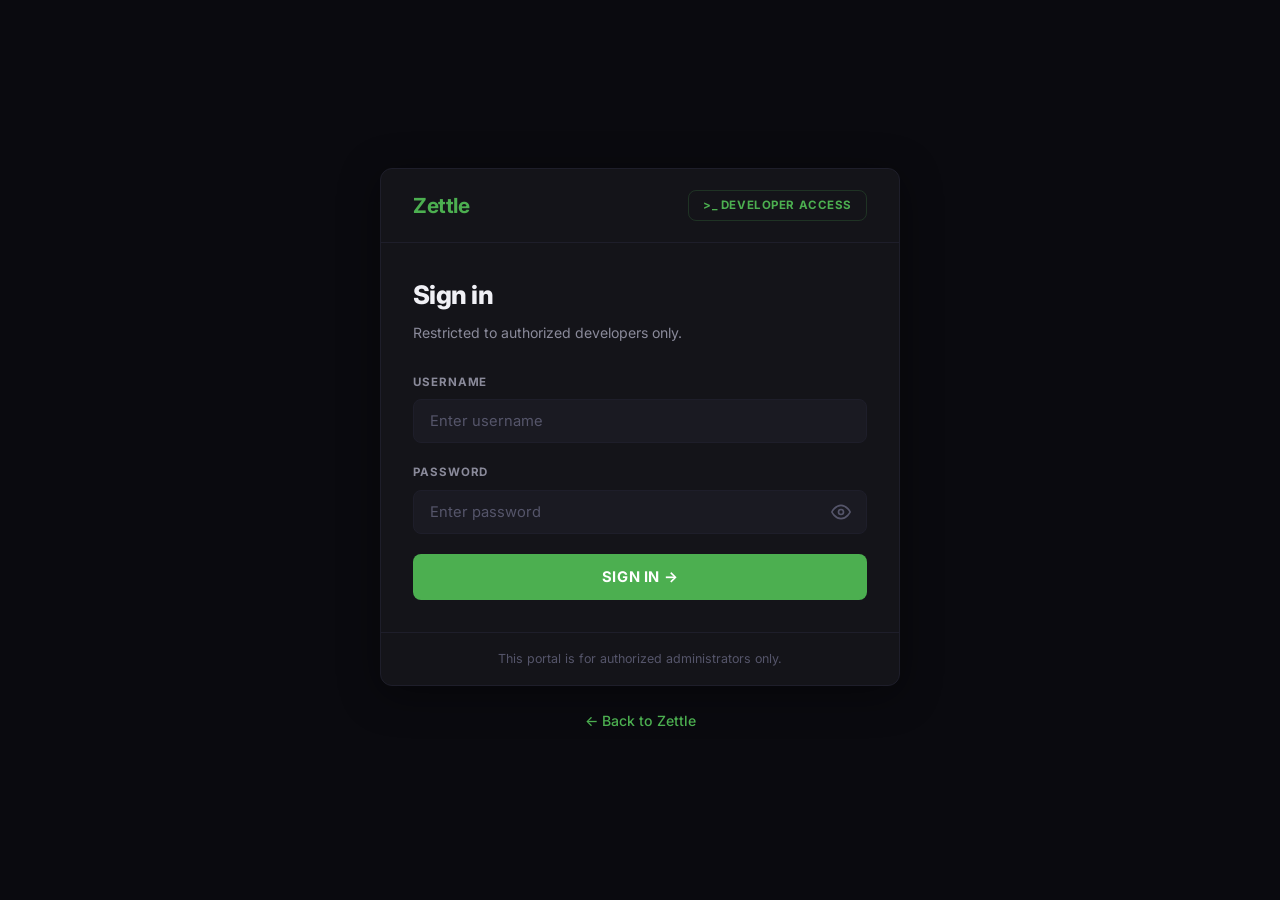
<file: login.html>
<!DOCTYPE html>
<html lang="en">
<head>
    <meta charset="UTF-8">
    <meta name="viewport" content="width=device-width, initial-scale=1.0">
    <title>Developer Access — Zettle</title>
    <meta name="description" content="Developer login portal for Zettle study hub.">
    <link rel="manifest" href="manifest.json">
    <meta name="theme-color" content="#4caf50">
    <link rel="apple-touch-icon" href="icon.png">
    <link rel="preconnect" href="https://fonts.googleapis.com">
    <link rel="preconnect" href="https://fonts.gstatic.com" crossorigin>
    <link href="https://fonts.googleapis.com/css2?family=Inter:wght@400;500;600;700;800&display=swap" rel="stylesheet">
    <link rel="stylesheet" href="styles.css">
</head>
<body>
    <div class="login-page" id="login-page">
        <div class="login-card">
            <!-- Card Header -->
            <div class="login-card-header">
                <span class="login-logo">Zettle</span>
                <span class="login-dev-badge">&gt;_ DEVELOPER ACCESS</span>
            </div>

            <!-- Card Body -->
            <div class="login-card-body">
                <h1 class="login-title">Sign in</h1>
                <p class="login-subtitle">Restricted to authorized developers only.</p>

                <form id="login-form" onsubmit="return false;">
                    <div class="login-field">
                        <label class="login-label" for="login-username">USERNAME</label>
                        <input type="text" class="login-input" id="login-username" placeholder="Enter username" autocomplete="off" spellcheck="false">
                    </div>

                    <div class="login-field">
                        <label class="login-label" for="login-password">PASSWORD</label>
                        <div class="login-input-wrap">
                            <input type="password" class="login-input" id="login-password" placeholder="Enter password" autocomplete="off">
                            <button class="login-eye-btn" id="toggle-pwd" type="button" aria-label="Toggle password visibility">
                                <svg width="20" height="20" viewBox="0 0 24 24" fill="none" stroke="currentColor" stroke-width="2" stroke-linecap="round" stroke-linejoin="round">
                                    <path d="M1 12s4-8 11-8 11 8 11 8-4 8-11 8-11-8-11-8z"/>
                                    <circle cx="12" cy="12" r="3"/>
                                </svg>
                            </button>
                        </div>
                    </div>

                    <div class="login-error" id="login-error"></div>

                    <button class="login-submit-btn" id="login-btn" type="submit">SIGN IN →</button>
                </form>
            </div>

            <!-- Card Footer -->
            <div class="login-card-footer">
                <p>This portal is for authorized administrators only.</p>
            </div>
        </div>

        <a href="index.html" class="login-back-link">← Back to Zettle</a>
    </div>

    <script>
        // Already authenticated? Go to dashboard
        if (sessionStorage.getItem('zettle_auth') === 'true') {
            window.location.href = 'dashboard.html';
        }

        // Toggle password visibility
        const toggleBtn = document.getElementById('toggle-pwd');
        const pwdInput = document.getElementById('login-password');
        toggleBtn.addEventListener('click', () => {
            const isHidden = pwdInput.type === 'password';
            pwdInput.type = isHidden ? 'text' : 'password';
            toggleBtn.innerHTML = isHidden
                ? '<svg width="20" height="20" viewBox="0 0 24 24" fill="none" stroke="currentColor" stroke-width="2" stroke-linecap="round" stroke-linejoin="round"><path d="M17.94 17.94A10.07 10.07 0 0 1 12 20c-7 0-11-8-11-8a18.45 18.45 0 0 1 5.06-5.94M9.9 4.24A9.12 9.12 0 0 1 12 4c7 0 11 8 11 8a18.5 18.5 0 0 1-2.16 3.19m-6.72-1.07a3 3 0 1 1-4.24-4.24"/><line x1="1" y1="1" x2="23" y2="23"/></svg>'
                : '<svg width="20" height="20" viewBox="0 0 24 24" fill="none" stroke="currentColor" stroke-width="2" stroke-linecap="round" stroke-linejoin="round"><path d="M1 12s4-8 11-8 11 8 11 8-4 8-11 8-11-8-11-8z"/><circle cx="12" cy="12" r="3"/></svg>';
        });

        // Login handler
        document.getElementById('login-form').addEventListener('submit', handleLogin);
        function handleLogin() {
            const username = document.getElementById('login-username').value.trim();
            const password = document.getElementById('login-password').value.trim();
            const errorEl = document.getElementById('login-error');

            if (!username || !password) {
                errorEl.textContent = 'Please fill in all fields.';
                errorEl.classList.add('visible');
                return;
            }

            if (username === 'admin' && password === 'admin') {
                sessionStorage.setItem('zettle_auth', 'true');
                // Quick success animation
                const card = document.querySelector('.login-card');
                card.style.borderColor = 'var(--accent)';
                card.style.boxShadow = '0 0 40px rgba(76,175,80,0.2)';
                setTimeout(() => { window.location.href = 'dashboard.html'; }, 300);
            } else {
                errorEl.textContent = 'Invalid credentials. Try again.';
                errorEl.classList.add('visible');
                // Shake animation
                const card = document.querySelector('.login-card');
                card.classList.add('shake');
                setTimeout(() => card.classList.remove('shake'), 500);
            }
        }
    </script>
    <script>
        if ('serviceWorker' in navigator) {
            window.addEventListener('load', () => {
                navigator.serviceWorker.register('sw.js').then(registration => {
                    console.log('ServiceWorker registration successful');
                }, err => {
                    console.log('ServiceWorker registration failed: ', err);
                });
            });
        }
    </script>
</body>
</html>
</file>
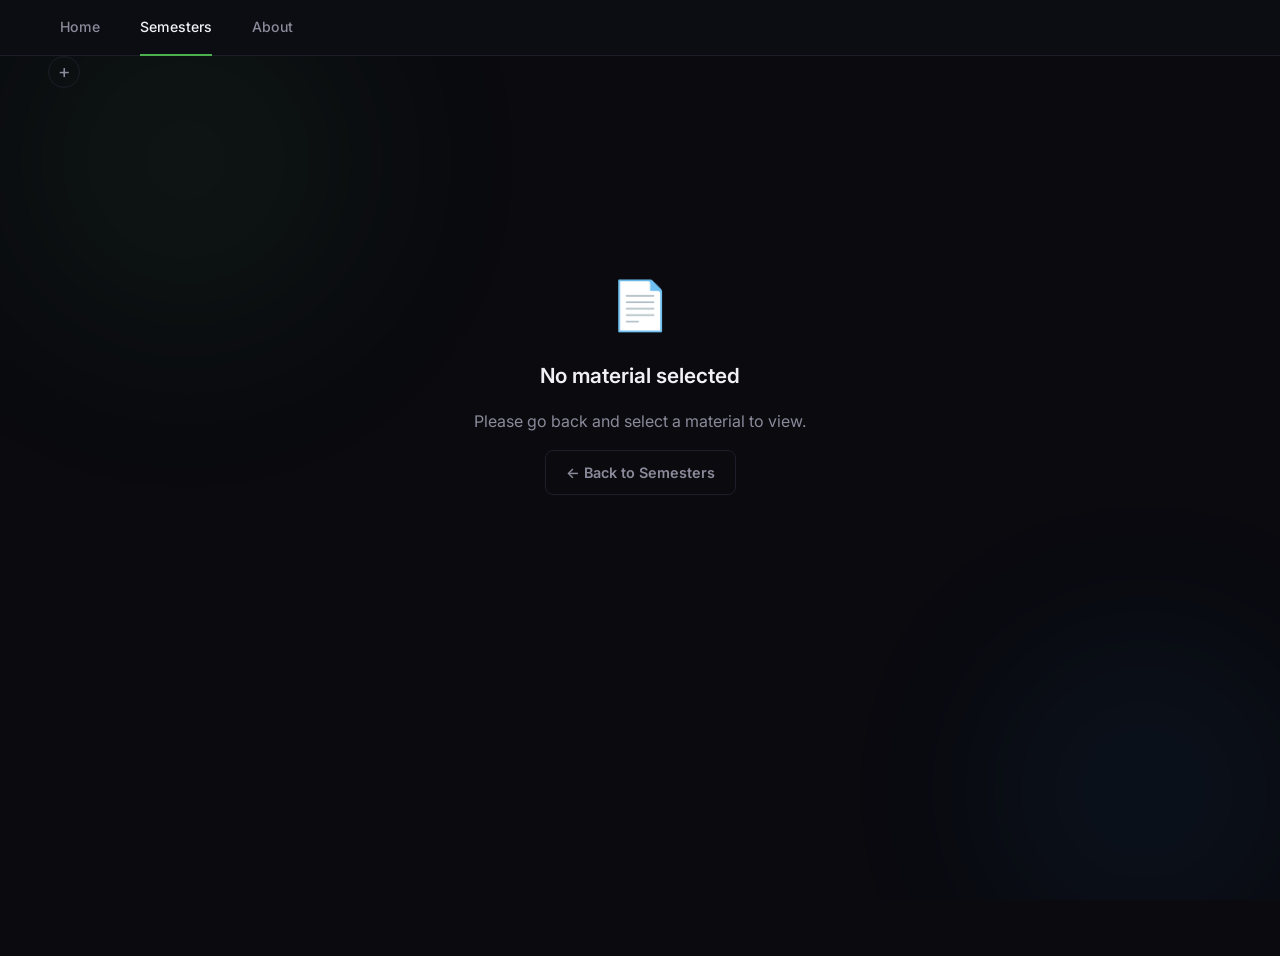
<file: viewer.html>
<!DOCTYPE html>
<html lang="en">
<head>
    <meta charset="UTF-8">
    <meta name="viewport" content="width=device-width, initial-scale=1.0">
    <title>View Material — Zettle</title>
    <link rel="manifest" href="manifest.json">
    <meta name="theme-color" content="#4caf50">
    <link rel="apple-touch-icon" href="icon.png">
    <link rel="preconnect" href="https://fonts.googleapis.com">
    <link rel="preconnect" href="https://fonts.gstatic.com" crossorigin>
    <link href="https://fonts.googleapis.com/css2?family=Inter:wght@300;400;500;600;700;800&family=JetBrains+Mono:wght@400;500&display=swap" rel="stylesheet">
    <link rel="stylesheet" href="styles.css">
    <style>
        .viewer-page { position: relative; z-index: 1; min-height: 100vh; padding: 100px 24px 48px; }
        .viewer-container { max-width: 1000px; margin: 0 auto; }
        .viewer-breadcrumb {
            display: flex; align-items: center; gap: 8px; flex-wrap: wrap;
            margin-bottom: 24px; font-size: 0.85rem; color: var(--text-muted);
        }
        .viewer-breadcrumb a { color: var(--accent); transition: var(--transition); }
        .viewer-breadcrumb a:hover { color: var(--accent-hover); }
        .breadcrumb-sep { opacity: 0.4; }

        .viewer-header {
            display: flex; align-items: center; justify-content: space-between; flex-wrap: wrap;
            gap: 16px; margin-bottom: 24px;
        }
        .viewer-title { font-size: 1.5rem; font-weight: 700; }
        .viewer-meta { font-size: 0.85rem; color: var(--text-muted); margin-top: 4px; }

        .viewer-actions { display: flex; gap: 10px; }
        .btn-download {
            display: inline-flex; align-items: center; gap: 8px;
            padding: 10px 20px; border-radius: var(--radius-sm);
            background: var(--accent); color: #fff; font-weight: 600; font-size: 0.9rem;
            transition: var(--transition); box-shadow: 0 4px 20px var(--accent-glow);
        }
        .btn-download:hover { background: var(--accent-hover); transform: translateY(-2px); }
        .btn-back {
            display: inline-flex; align-items: center; gap: 8px;
            padding: 10px 20px; border-radius: var(--radius-sm);
            border: 1px solid var(--border); color: var(--text-secondary); font-weight: 600; font-size: 0.9rem;
            transition: var(--transition);
        }
        .btn-back:hover { border-color: var(--border-hover); color: var(--text-primary); }

        .viewer-frame {
            background: var(--bg-card); border: 1px solid var(--border); border-radius: var(--radius-lg);
            overflow: hidden; min-height: 70vh; position: relative;
        }
        .viewer-frame iframe {
            width: 100%; height: 80vh; border: none; display: block;
        }
        .viewer-frame img {
            width: 100%; height: auto; display: block; object-fit: contain;
            max-height: 80vh; padding: 24px; background: var(--bg-secondary);
        }

        .viewer-error {
            display: flex; flex-direction: column; align-items: center; justify-content: center;
            min-height: 50vh; gap: 16px; text-align: center; padding: 48px;
        }
        .viewer-error-icon { font-size: 3rem; }
        .viewer-error h2 { font-size: 1.3rem; font-weight: 600; }
        .viewer-error p { color: var(--text-secondary); max-width: 400px; }
    </style>
</head>
<body>
    <div class="ambient-bg">
        <div class="orb orb-1"></div>
        <div class="orb orb-2"></div>
    </div>

    <nav class="navbar scrolled">
        <div class="nav-container">
            <a href="index.html" class="nav-logo">
                <span class="logo-icon">📓</span>
                <span class="logo-text">Zettle</span>
            </a>
            <div class="nav-links">
                <a href="index.html#home" class="nav-link">Home</a>
                <a href="index.html#semesters" class="nav-link active">Semesters</a>
                <a href="index.html#about" class="nav-link">About</a>
            </div>
            <a href="login.html" class="nav-plus-btn" title="Developer Access">+</a>
        </div>
    </nav>

    <div class="viewer-page">
        <div class="viewer-container" id="viewer-container">
            <!-- Populated by JS -->
        </div>
    </div>

    <script>
        const params = new URLSearchParams(window.location.search);
        const filePath = params.get('file');
        const materialName = params.get('name') || 'Material';
        const courseName = params.get('course') || 'Course';
        const container = document.getElementById('viewer-container');

        if (!filePath) {
            container.innerHTML = `
                <div class="viewer-error">
                    <div class="viewer-error-icon">📄</div>
                    <h2>No material selected</h2>
                    <p>Please go back and select a material to view.</p>
                    <a href="index.html#semesters" class="btn-back">← Back to Semesters</a>
                </div>`;
        } else {
            const ext = filePath.split('.').pop().toLowerCase();
            const isPDF = ext === 'pdf';
            const isImage = ['png','jpg','jpeg','gif','webp','svg'].includes(ext);

            document.title = `${materialName} — Zettle`;

            let viewerContent = '';
            if (isPDF) {
                viewerContent = `<iframe src="${filePath}" title="${materialName}"></iframe>`;
            } else if (isImage) {
                viewerContent = `<img src="${filePath}" alt="${materialName}">`;
            } else {
                viewerContent = `
                    <div class="viewer-error">
                        <div class="viewer-error-icon">📎</div>
                        <h2>Preview not available</h2>
                        <p>This file type can't be previewed. Click download to get the file.</p>
                    </div>`;
            }

            container.innerHTML = `
                <div class="viewer-breadcrumb">
                    <a href="index.html">Home</a>
                    <span class="breadcrumb-sep">›</span>
                    <a href="index.html#semesters">Semesters</a>
                    <span class="breadcrumb-sep">›</span>
                    <span>${courseName}</span>
                    <span class="breadcrumb-sep">›</span>
                    <span style="color:var(--text-primary)">${materialName}</span>
                </div>
                <div class="viewer-header">
                    <div>
                        <h1 class="viewer-title">${materialName}</h1>
                        <p class="viewer-meta">${courseName} · ${ext.toUpperCase()} file</p>
                    </div>
                    <div class="viewer-actions">
                        <a href="index.html#semesters" class="btn-back">
                            <svg width="16" height="16" viewBox="0 0 24 24" fill="none" stroke="currentColor" stroke-width="2"><polyline points="15 18 9 12 15 6"/></svg>
                            Back
                        </a>
                        <a href="${filePath}" download class="btn-download">
                            <svg width="16" height="16" viewBox="0 0 24 24" fill="none" stroke="currentColor" stroke-width="2"><path d="M21 15v4a2 2 0 0 1-2 2H5a2 2 0 0 1-2-2v-4"/><polyline points="7 10 12 15 17 10"/><line x1="12" y1="15" x2="12" y2="3"/></svg>
                            Download
                        </a>
                    </div>
                </div>
                <div class="viewer-frame">${viewerContent}</div>`;
        }
    </script>
    <script>
        if ('serviceWorker' in navigator) {
            window.addEventListener('load', () => {
                navigator.serviceWorker.register('sw.js').then(registration => {
                    console.log('ServiceWorker registration successful');
                }, err => {
                    console.log('ServiceWorker registration failed: ', err);
                });
            });
        }
    </script>
</body>
</html>
</file>
<file: styles.css>
/* ===== DESIGN TOKENS ===== */
:root {
    --bg-body: #0a0a0f;
    --bg-nav: rgba(14, 14, 20, 0.85);
    --bg-card: #141419;
    --bg-card-hover: #1c1c24;
    --bg-input: #1a1a22;
    --bg-secondary: #111118;
    --border: #1e1e2a;
    --border-hover: #3a3a4a;
    --text-primary: #f0f0f5;
    --text-secondary: #8a8a9a;
    --text-muted: #55556a;
    --accent: #4caf50;
    --accent-hover: #66cc6a;
    --accent-dim: rgba(76, 175, 80, 0.08);
    --accent-border: rgba(76, 175, 80, 0.2);
    --accent-glow: rgba(76, 175, 80, 0.15);
    --error: #f44336;
    --radius: 12px;
    --radius-sm: 8px;
    --radius-lg: 16px;
    --font: 'Inter', -apple-system, BlinkMacSystemFont, 'Segoe UI', sans-serif;
    --font-mono: 'JetBrains Mono', 'Fira Code', monospace;
    --transition: 0.25s cubic-bezier(0.4, 0, 0.2, 1);
    --max-width: 1100px;
}

/* ===== RESET ===== */
*, *::before, *::after { margin: 0; padding: 0; box-sizing: border-box; }
html { scroll-behavior: smooth; }
body {
    font-family: var(--font);
    background: var(--bg-body);
    color: var(--text-primary);
    line-height: 1.6;
    -webkit-font-smoothing: antialiased;
    -moz-osx-font-smoothing: grayscale;
}
a { text-decoration: none; color: inherit; }
button { border: none; background: none; cursor: pointer; font-family: var(--font); color: var(--text-primary); }

/* ===== NAVBAR ===== */
.navbar {
    position: sticky; top: 0; z-index: 100;
    background: var(--bg-nav);
    backdrop-filter: blur(20px); -webkit-backdrop-filter: blur(20px);
    border-bottom: 1px solid var(--border);
    padding: 0 40px;
    height: 56px;
    display: flex; align-items: center; justify-content: space-between;
}
.nav-logo {
    font-size: 1.25rem; font-weight: 700;
    color: var(--accent); letter-spacing: -0.02em;
}
.nav-links { display: flex; gap: 0; }
.nav-link {
    padding: 16px 20px; font-size: 0.88rem; font-weight: 500;
    color: var(--text-secondary); transition: color var(--transition);
    height: 56px; display: flex; align-items: center;
    position: relative;
}
.nav-link:hover { color: var(--text-primary); }
.nav-link.active { color: var(--text-primary); }
.nav-link.active::after {
    content: ''; position: absolute; bottom: 0; left: 20px; right: 20px;
    height: 2px; background: var(--accent);
}
.nav-hamburger {
    display: none; flex-direction: column; gap: 5px; padding: 8px;
    cursor: pointer;
}
.nav-hamburger span {
    display: block; width: 20px; height: 2px;
    background: var(--text-primary); border-radius: 1px; transition: var(--transition);
}
.mobile-nav {
    display: none; position: fixed; top: 56px; left: 0; right: 0; bottom: 0;
    background: var(--bg-nav); z-index: 99; flex-direction: column;
    padding: 20px 40px;
}
.mobile-nav.active { display: flex; }
.mobile-nav a {
    padding: 16px 0; font-size: 1rem; color: var(--text-secondary);
    border-bottom: 1px solid var(--border); transition: color var(--transition);
}
.mobile-nav a:hover { color: var(--text-primary); }

/* ===== PAGE CONTAINER ===== */
.page { max-width: var(--max-width); margin: 0 auto; padding: 0 40px; }

/* ===== HERO (HOME) ===== */
.hero-section { padding: 60px 0 40px; }
.hero-badge {
    display: inline-block; padding: 6px 16px; border-radius: 4px;
    background: var(--accent); color: #fff; font-size: 0.72rem;
    font-weight: 700; letter-spacing: 0.04em; text-transform: uppercase;
    margin-bottom: 28px;
}
.hero-title {
    font-size: clamp(2.2rem, 5vw, 3.2rem); font-weight: 800;
    line-height: 1.15; letter-spacing: -0.03em; margin-bottom: 16px;
}
.hero-subtitle {
    font-size: 1rem; color: var(--text-secondary); max-width: 480px;
    line-height: 1.6;
}

/* ===== SEMESTER GRID (HOME) ===== */
.semester-section { padding: 48px 0; }
.section-label {
    font-size: 0.78rem; font-weight: 600; color: var(--text-secondary);
    text-transform: uppercase; letter-spacing: 0.08em;
    margin-bottom: 24px; display: flex; align-items: center; gap: 8px;
}
.section-label .arrow { color: var(--text-muted); }

.semester-grid {
    display: grid; grid-template-columns: repeat(4, 1fr); gap: 2px;
    background: var(--border); border: 1px solid var(--border); border-radius: var(--radius);
    overflow: hidden;
}
.semester-card {
    background: var(--bg-card); padding: 36px 24px;
    display: flex; flex-direction: column; align-items: center; justify-content: center;
    gap: 6px; transition: background var(--transition); cursor: pointer;
    text-decoration: none;
}
.semester-card:hover {
    background: var(--bg-card-hover);
    box-shadow: inset 0 0 30px var(--accent-dim);
}
.semester-card:hover .semester-num { color: var(--accent); }
.semester-num {
    font-size: 2.2rem; font-weight: 800; letter-spacing: -0.02em;
    color: var(--text-primary); transition: color var(--transition);
}
.semester-label {
    font-size: 0.82rem; color: var(--text-secondary); font-weight: 500;
}

/* ===== STATS BAR ===== */
.stats-bar {
    display: grid; grid-template-columns: repeat(4, 1fr); gap: 2px;
    background: var(--border); border: 1px solid var(--border); border-radius: var(--radius);
    overflow: hidden; margin-top: 48px;
}
.stat-item {
    background: var(--bg-card); padding: 28px 24px;
    display: flex; flex-direction: column; align-items: center; gap: 4px;
}
.stat-number { font-size: 1.8rem; font-weight: 800; }
.stat-label { font-size: 0.8rem; color: var(--text-secondary); font-weight: 500; }

/* ===== BREADCRUMB ===== */
.breadcrumb-bar {
    padding: 16px 40px;
    background: var(--bg-nav);
    border-bottom: 1px solid var(--border);
    display: flex; align-items: center; justify-content: space-between;
}
.breadcrumb {
    display: flex; align-items: center; gap: 8px;
    font-size: 0.88rem;
}
.breadcrumb a { color: var(--text-secondary); transition: color var(--transition); }
.breadcrumb a:hover { color: var(--text-primary); }
.breadcrumb .sep { color: var(--text-muted); font-size: 0.8rem; }
.breadcrumb .current { font-weight: 600; color: var(--text-primary); }
.breadcrumb .sem-badge {
    display: inline-block; padding: 3px 10px; border-radius: 4px;
    background: var(--accent); color: #fff; font-size: 0.72rem;
    font-weight: 700; letter-spacing: 0.03em; margin-left: 4px;
}
.breadcrumb-hint { font-size: 0.85rem; color: var(--text-secondary); display: flex; align-items: center; gap: 6px; }

/* ===== SUBJECTS GRID ===== */
.subjects-section { padding: 40px 0 60px; }
.subjects-grid {
    display: grid; grid-template-columns: repeat(2, 1fr); gap: 2px;
    background: var(--border); border: 1px solid var(--border); border-radius: var(--radius);
    overflow: hidden;
}
.subject-card {
    background: var(--bg-card); padding: 24px 28px;
    display: flex; align-items: center; justify-content: space-between;
    transition: background var(--transition); cursor: pointer;
    text-decoration: none; gap: 16px;
}
.subject-card:hover {
    background: var(--bg-card-hover);
    box-shadow: inset 0 0 30px var(--accent-dim);
}
.subject-card:hover .subject-tag { color: var(--accent-hover); }
.subject-card:hover .subject-arrow { color: var(--accent); }
.subject-info { flex: 1; }
.subject-tag {
    font-size: 0.72rem; font-weight: 700; color: var(--accent);
    text-transform: uppercase; letter-spacing: 0.04em; margin-bottom: 8px;
}
.subject-title { font-size: 1.05rem; font-weight: 700; margin-bottom: 6px; line-height: 1.3; }
.subject-meta { font-size: 0.8rem; color: var(--text-muted); }
.subject-arrow { color: var(--text-muted); font-size: 1.1rem; flex-shrink: 0; }
.subjects-placeholder {
    grid-column: 1 / -1; background: var(--bg-card);
    padding: 24px; text-align: center; color: var(--text-muted);
    font-size: 0.88rem; font-style: italic;
}

/* ===== MATERIAL PAGE ===== */
.material-tabs {
    display: flex; gap: 0;
    border-bottom: 1px solid var(--border);
    padding: 0 40px;
    background: var(--bg-nav);
}
.material-tab {
    padding: 14px 20px; font-size: 0.88rem; font-weight: 500;
    color: var(--text-secondary); transition: color var(--transition);
    position: relative; cursor: pointer;
}
.material-tab:hover { color: var(--text-primary); }
.material-tab.active { color: var(--text-primary); }
.material-tab.active::after {
    content: ''; position: absolute; bottom: 0; left: 0; right: 0;
    height: 2px; background: var(--text-primary);
}

.materials-section { padding: 36px 0; }
.materials-group { margin-bottom: 40px; }
.materials-group-label {
    font-size: 0.72rem; font-weight: 700; color: var(--text-muted);
    text-transform: uppercase; letter-spacing: 0.1em; margin-bottom: 16px;
}

.material-list {
    display: flex; flex-direction: column;
    border: 1px solid var(--border); border-radius: var(--radius);
    overflow: hidden;
}
.material-item {
    display: flex; align-items: center; gap: 16px;
    padding: 18px 24px;
    background: var(--bg-card);
    border-bottom: 1px solid var(--border);
    transition: background var(--transition);
}
.material-item:last-child { border-bottom: none; }
.material-item:hover { background: var(--bg-card-hover); }

.material-icon {
    width: 36px; height: 36px; border-radius: var(--radius-sm);
    background: var(--accent-dim); border: 1px solid var(--accent-border);
    display: flex; align-items: center; justify-content: center;
    color: var(--accent); flex-shrink: 0;
}
.material-icon svg { width: 18px; height: 18px; }
.material-info { flex: 1; }
.material-title { font-size: 0.95rem; font-weight: 600; margin-bottom: 2px; }
.material-desc { font-size: 0.78rem; color: var(--text-muted); }

.material-actions { display: flex; align-items: center; gap: 8px; flex-shrink: 0; }
.material-badge {
    padding: 5px 12px; border-radius: var(--radius-sm); font-size: 0.72rem;
    font-weight: 600; background: var(--bg-input); border: 1px solid var(--border);
    color: var(--text-secondary); letter-spacing: 0.03em;
}
.material-download {
    width: 36px; height: 36px; border-radius: var(--radius-sm);
    background: var(--bg-input); border: 1px solid var(--border);
    display: flex; align-items: center; justify-content: center;
    color: var(--text-secondary); transition: all var(--transition);
    cursor: pointer;
}
.material-download:hover { border-color: var(--accent); color: var(--accent); }
.material-download svg { width: 16px; height: 16px; }

.material-placeholder {
    display: flex; align-items: center; gap: 12px;
    padding: 18px 24px; color: var(--text-muted);
}
.material-placeholder-lines {
    display: flex; flex-direction: column; gap: 6px;
}
.material-placeholder-line {
    height: 8px; border-radius: 4px; background: var(--bg-input);
}
.material-placeholder-line:first-child { width: 180px; }
.material-placeholder-line:last-child { width: 120px; }
.placeholder-icon {
    width: 36px; height: 36px; border-radius: var(--radius-sm);
    background: var(--bg-input);
    display: flex; align-items: center; justify-content: center;
    color: var(--text-muted); flex-shrink: 0;
}
.placeholder-icon svg { width: 18px; height: 18px; }

/* ===== FOOTER ===== */
.footer {
    margin-top: 60px; padding: 24px 40px;
    border-top: 1px solid var(--border);
    text-align: center; font-size: 0.82rem; color: var(--text-muted);
}

/* ===== RESPONSIVE ===== */
@media (max-width: 768px) {
    .navbar { padding: 0 20px; }
    .nav-links { display: none; }
    .nav-hamburger { display: flex; }
    .page { padding: 0 20px; }
    .breadcrumb-bar { padding: 14px 20px; flex-direction: column; gap: 8px; align-items: flex-start; }
    .material-tabs { padding: 0 20px; }

    .semester-grid { grid-template-columns: repeat(2, 1fr); }
    .stats-bar { grid-template-columns: repeat(2, 1fr); }
    .subjects-grid { grid-template-columns: 1fr; }

    .hero-title { font-size: 2rem; }
    .semester-num { font-size: 1.8rem; }
    .semester-card { padding: 28px 16px; }
}
@media (max-width: 480px) {
    .semester-grid { grid-template-columns: repeat(2, 1fr); }
    .stats-bar { grid-template-columns: repeat(2, 1fr); }
    .breadcrumb-hint { display: none; }
}

/* ===== NAV + BUTTON (all pages) ===== */
.nav-plus-btn {
    display: inline-flex; align-items: center; justify-content: center;
    width: 32px; height: 32px; border-radius: 50%;
    border: 1px solid var(--border); background: transparent;
    color: var(--text-secondary); font-size: 1.2rem; font-weight: 400;
    line-height: 1; cursor: pointer; transition: all var(--transition);
    text-decoration: none; margin-left: 8px; flex-shrink: 0;
}
.nav-plus-btn:hover {
    border-color: var(--accent); color: var(--accent);
    background: var(--accent-dim);
    box-shadow: 0 0 16px rgba(76,175,80,0.2);
    transform: rotate(90deg);
}

/* ===== LOGIN PAGE ===== */
.login-page {
    min-height: 100vh; display: flex; flex-direction: column;
    align-items: center; justify-content: center;
    padding: 24px; background: var(--bg-body);
}
.login-card {
    width: 100%; max-width: 520px;
    background: var(--bg-card); border: 1px solid var(--border);
    border-radius: var(--radius); overflow: hidden;
    transition: all 0.3s ease;
}
.login-card.shake {
    animation: shake 0.4s ease;
}
@keyframes shake {
    0%, 100% { transform: translateX(0); }
    20%, 60% { transform: translateX(-8px); }
    40%, 80% { transform: translateX(8px); }
}
.login-card-header {
    display: flex; align-items: center; justify-content: space-between;
    padding: 20px 32px;
    border-bottom: 1px solid var(--border);
}
.login-logo {
    font-size: 1.3rem; font-weight: 700; color: var(--accent);
    letter-spacing: -0.02em;
}
.login-dev-badge {
    display: inline-flex; align-items: center; gap: 4px;
    padding: 5px 14px; border-radius: var(--radius-sm);
    border: 1px solid var(--accent-border);
    color: var(--accent); font-size: 0.72rem; font-weight: 700;
    letter-spacing: 0.05em; text-transform: uppercase;
}
.login-card-body { padding: 32px; }
.login-title {
    font-size: 1.6rem; font-weight: 800; margin-bottom: 6px;
    letter-spacing: -0.02em;
}
.login-subtitle {
    font-size: 0.88rem; color: var(--text-secondary); margin-bottom: 28px;
}
.login-field { margin-bottom: 20px; }
.login-label {
    display: block; font-size: 0.72rem; font-weight: 700;
    color: var(--text-secondary); text-transform: uppercase;
    letter-spacing: 0.08em; margin-bottom: 8px;
}
.login-input {
    width: 100%; padding: 12px 16px; border-radius: var(--radius-sm);
    background: var(--bg-input); border: 1px solid var(--border);
    color: var(--text-primary); font-size: 0.92rem; font-family: var(--font);
    transition: border-color var(--transition); outline: none;
}
.login-input::placeholder { color: var(--text-muted); }
.login-input:focus { border-color: var(--border-hover); }
.login-input-wrap {
    position: relative; display: flex; align-items: center;
}
.login-input-wrap .login-input { padding-right: 44px; }
.login-eye-btn {
    position: absolute; right: 12px; top: 50%; transform: translateY(-50%);
    background: none; border: none; color: var(--text-muted);
    cursor: pointer; padding: 4px; display: flex; align-items: center;
    transition: color var(--transition);
}
.login-eye-btn:hover { color: var(--text-secondary); }
.login-error {
    display: none; padding: 10px 14px; margin-bottom: 16px;
    border-radius: var(--radius-sm); background: rgba(244,67,54,0.1);
    border: 1px solid rgba(244,67,54,0.3); color: #f44336;
    font-size: 0.82rem; font-weight: 500;
}
.login-error.visible { display: block; }
.login-submit-btn {
    width: 100%; padding: 14px; border-radius: var(--radius-sm);
    background: var(--accent); color: #fff; font-size: 0.92rem;
    font-weight: 700; letter-spacing: 0.04em; cursor: pointer;
    border: none; font-family: var(--font); transition: all var(--transition);
}
.login-submit-btn:hover {
    background: var(--accent-hover);
    box-shadow: 0 6px 24px rgba(76,175,80,0.3);
}
.login-card-footer {
    padding: 16px 32px; border-top: 1px solid var(--border);
    text-align: center;
}
.login-card-footer p {
    font-size: 0.78rem; color: var(--text-muted);
}
.login-back-link {
    margin-top: 24px; color: var(--accent); font-size: 0.88rem;
    font-weight: 500; transition: color var(--transition);
}
.login-back-link:hover { color: var(--accent-hover); }

/* ===== DASHBOARD NAVBAR ===== */
.dash-nav { justify-content: space-between; }
.dash-nav-left {
    display: flex; align-items: center; gap: 12px;
}
.dash-nav-badge {
    padding: 4px 12px; border-radius: var(--radius-sm);
    border: 1px solid var(--accent-border); background: var(--accent-dim);
    color: var(--accent); font-size: 0.72rem; font-weight: 700;
    letter-spacing: 0.04em;
}
.dash-nav-right {
    display: flex; align-items: center; gap: 16px;
}
.dash-nav-user {
    font-size: 0.88rem; color: var(--text-secondary); font-weight: 500;
}
.dash-logout-btn {
    display: inline-flex; align-items: center; gap: 6px;
    padding: 7px 16px; border-radius: var(--radius-sm);
    border: 1px solid var(--border); color: var(--text-secondary);
    font-size: 0.82rem; font-weight: 600; cursor: pointer;
    transition: all var(--transition); font-family: var(--font);
    background: none;
}
.dash-logout-btn:hover { border-color: var(--border-hover); color: var(--text-primary); }
.dash-logout-mobile { display: none; }

/* ===== DASHBOARD LAYOUT ===== */
.dash-layout {
    display: grid; grid-template-columns: 1fr 380px;
    gap: 0; min-height: calc(100vh - 56px);
}
.dash-form-panel {
    padding: 32px 40px; border-right: 1px solid var(--border);
    overflow-y: auto;
}
.dash-files-panel {
    background: var(--bg-card); overflow-y: auto;
    display: flex; flex-direction: column;
}
.dash-section-title {
    font-size: 0.78rem; font-weight: 700; color: var(--text-secondary);
    text-transform: uppercase; letter-spacing: 0.1em;
    margin-bottom: 28px; padding-bottom: 16px;
    border-bottom: 1px solid var(--border);
}

/* ===== DASHBOARD FORM ===== */
.dash-field { margin-bottom: 20px; }
.dash-label {
    display: block; font-size: 0.72rem; font-weight: 700;
    color: var(--text-secondary); text-transform: uppercase;
    letter-spacing: 0.08em; margin-bottom: 10px;
}
.dash-label-hint {
    font-weight: 400; color: var(--text-muted); text-transform: none;
    letter-spacing: 0;
}
.dash-input {
    width: 100%; padding: 12px 16px; border-radius: var(--radius-sm);
    background: var(--bg-input); border: 1px solid var(--border);
    color: var(--text-primary); font-size: 0.9rem; font-family: var(--font);
    transition: border-color var(--transition); outline: none;
}
.dash-input::placeholder { color: var(--text-muted); }
.dash-input:focus { border-color: var(--border-hover); }

/* File name row */
.dash-filename-row {
    display: flex; align-items: center;
    background: var(--bg-input); border: 1px solid var(--border);
    border-radius: var(--radius-sm); overflow: hidden;
}
.dash-filename-prefix {
    padding: 12px 0 12px 16px; font-size: 0.82rem;
    color: var(--text-muted); white-space: nowrap; flex-shrink: 0;
}
.dash-filename-input {
    border: none; background: transparent; border-radius: 0;
    padding-left: 2px; flex: 1; min-width: 0;
}
.dash-filename-input:focus { border-color: transparent; }
.dash-filename-suffix {
    padding: 12px 16px 12px 0; font-size: 0.82rem;
    color: var(--text-muted); white-space: nowrap; flex-shrink: 0;
}

/* Material type tabs */
.dash-type-tabs {
    display: grid; grid-template-columns: repeat(3, 1fr);
    background: var(--bg-input); border: 1px solid var(--border);
    border-radius: var(--radius-sm); overflow: hidden;
}
.dash-type-tab {
    padding: 10px 8px; font-size: 0.82rem; font-weight: 600;
    color: var(--text-secondary); background: transparent;
    cursor: pointer; transition: all var(--transition);
    text-align: center; font-family: var(--font); border: none;
}
.dash-type-tab:hover { color: var(--text-primary); }
.dash-type-tab.active {
    background: var(--accent); color: #fff;
}

/* Semester + Subject row */
.dash-row {
    display: grid; grid-template-columns: auto 1fr; gap: 24px;
    margin-bottom: 4px;
}
.dash-field-sem { min-width: 200px; }
.dash-sem-grid {
    display: grid; grid-template-columns: repeat(4, 1fr); gap: 2px;
    background: var(--border); border: 1px solid var(--border);
    border-radius: var(--radius-sm); overflow: hidden;
}
.dash-sem-btn {
    padding: 10px 8px; font-size: 0.88rem; font-weight: 700;
    color: var(--text-secondary); background: var(--bg-card);
    cursor: pointer; transition: all var(--transition);
    text-align: center; font-family: var(--font); border: none;
}
.dash-sem-btn:hover { background: var(--bg-card-hover); color: var(--text-primary); }
.dash-sem-btn.active { background: var(--accent); color: #fff; }
.dash-sem-btn.disabled { opacity: 0.3; cursor: not-allowed; }

/* Subject dropdown */
.dash-select-wrap { position: relative; }
.dash-select {
    width: 100%; padding: 12px 40px 12px 16px; border-radius: var(--radius-sm);
    background: var(--bg-input); border: 1px solid var(--border);
    color: var(--text-primary); font-size: 0.88rem; font-family: var(--font);
    appearance: none; cursor: pointer; outline: none;
    transition: border-color var(--transition);
}
.dash-select:focus { border-color: var(--border-hover); }
.dash-select option { background: var(--bg-card); color: var(--text-primary); }
.dash-select-arrow {
    position: absolute; right: 14px; top: 50%; transform: translateY(-50%);
    pointer-events: none; color: var(--text-muted);
}

/* Dropzone */
.dash-dropzone {
    display: flex; flex-direction: column; align-items: center;
    justify-content: center; padding: 40px 24px;
    border: 2px dashed var(--border); border-radius: var(--radius);
    background: var(--bg-input); cursor: pointer;
    transition: all var(--transition); min-height: 150px;
}
.dash-dropzone:hover, .dash-dropzone.drag-over {
    border-color: var(--accent); background: var(--accent-dim);
}
.dash-dropzone-icon {
    color: var(--text-muted); margin-bottom: 12px;
}
.dash-dropzone:hover .dash-dropzone-icon { color: var(--accent); }
.dash-dropzone-text {
    font-size: 0.92rem; color: var(--text-primary); margin-bottom: 4px;
}
.dash-dropzone-hint {
    font-size: 0.78rem; color: var(--text-muted);
}
.dash-file-preview {
    display: flex; align-items: center; justify-content: space-between;
    padding: 14px 16px; background: var(--bg-input);
    border: 1px solid var(--accent-border); border-radius: var(--radius-sm);
}
.dash-file-preview-info {
    display: flex; align-items: center; gap: 10px;
    color: var(--accent); font-size: 0.88rem; font-weight: 500;
    overflow: hidden;
}
.dash-file-preview-info span { overflow: hidden; text-overflow: ellipsis; white-space: nowrap; }
.dash-file-size { color: var(--text-muted); font-size: 0.78rem; flex-shrink: 0; }
.dash-file-remove {
    background: none; border: none; color: var(--text-muted);
    font-size: 1rem; cursor: pointer; padding: 4px 8px;
    transition: color var(--transition);
}
.dash-file-remove:hover { color: #f44336; }

/* Save button */
.dash-save-btn {
    width: 100%; padding: 16px; border-radius: var(--radius-sm);
    background: var(--accent); color: #fff; font-size: 0.95rem;
    font-weight: 700; letter-spacing: 0.04em; cursor: pointer;
    border: none; font-family: var(--font); transition: all var(--transition);
    display: inline-flex; align-items: center; justify-content: center; gap: 10px;
    margin-top: 8px;
}
.dash-save-btn:hover {
    background: var(--accent-hover);
    box-shadow: 0 6px 28px rgba(76,175,80,0.35);
    transform: translateY(-1px);
}

/* ===== UPLOADED FILES PANEL ===== */
.dash-files-header {
    display: flex; align-items: center; justify-content: space-between;
    padding: 20px 24px; border-bottom: 1px solid var(--border);
}
.dash-files-title {
    display: flex; align-items: center; gap: 8px;
    font-size: 0.78rem; font-weight: 700; color: var(--text-secondary);
    text-transform: uppercase; letter-spacing: 0.06em;
}
.dash-files-count {
    display: inline-flex; align-items: center; justify-content: center;
    min-width: 22px; height: 22px; padding: 0 6px;
    border-radius: 4px; background: var(--accent); color: #fff;
    font-size: 0.72rem; font-weight: 700;
}
.dash-filter-btn {
    display: inline-flex; align-items: center; gap: 5px;
    padding: 5px 12px; border-radius: var(--radius-sm);
    border: 1px solid var(--border); background: none;
    color: var(--text-secondary); font-size: 0.78rem; font-weight: 600;
    cursor: pointer; transition: all var(--transition); font-family: var(--font);
}
.dash-filter-btn:hover { border-color: var(--border-hover); color: var(--text-primary); }
.dash-files-stats {
    display: grid; grid-template-columns: repeat(4, 1fr);
    border-bottom: 1px solid var(--border);
}
.dash-stat {
    padding: 14px 8px; text-align: center; cursor: pointer;
    transition: all var(--transition); border-bottom: 2px solid transparent;
}
.dash-stat:hover { background: var(--bg-card-hover); }
.dash-stat.active { border-bottom-color: var(--accent); }
.dash-stat-num {
    font-size: 1.2rem; font-weight: 800; margin-bottom: 2px;
}
.dash-stat.active .dash-stat-num { color: var(--accent); }
.dash-stat-lbl {
    font-size: 0.72rem; color: var(--text-muted); font-weight: 500;
    text-transform: uppercase; letter-spacing: 0.04em;
}
.dash-files-list { flex: 1; overflow-y: auto; }
.dash-files-empty {
    display: flex; flex-direction: column; align-items: center;
    justify-content: center; padding: 60px 24px; text-align: center;
    color: var(--text-muted); gap: 10px; min-height: 300px;
}
.dash-empty-title { font-size: 1rem; font-weight: 600; color: var(--text-secondary); }
.dash-empty-hint { font-size: 0.82rem; }
.dash-file-item {
    display: flex; align-items: center; gap: 12px;
    padding: 14px 24px; border-bottom: 1px solid var(--border);
    transition: background var(--transition);
}
.dash-file-item:hover { background: var(--bg-card-hover); }
.dash-file-icon {
    width: 32px; height: 32px; border-radius: var(--radius-sm);
    background: var(--accent-dim); border: 1px solid var(--accent-border);
    display: flex; align-items: center; justify-content: center;
    color: var(--accent); flex-shrink: 0;
}
.dash-file-info { flex: 1; min-width: 0; }
.dash-file-title {
    font-size: 0.85rem; font-weight: 600; white-space: nowrap;
    overflow: hidden; text-overflow: ellipsis;
}
.dash-file-meta { font-size: 0.72rem; color: var(--text-muted); margin-top: 2px; }
.dash-file-cat-badge {
    padding: 3px 8px; border-radius: 3px; font-size: 0.65rem;
    font-weight: 700; letter-spacing: 0.04em; flex-shrink: 0;
}
.dash-cat-qp { background: rgba(76,175,80,0.12); color: var(--accent); }
.dash-cat-notes { background: rgba(33,150,243,0.12); color: #2196f3; }
.dash-cat-other { background: rgba(255,152,0,0.12); color: #ff9800; }
.dash-file-del {
    background: none; border: none; color: var(--text-muted);
    cursor: pointer; padding: 4px; transition: color var(--transition);
    flex-shrink: 0;
}
.dash-file-del:hover { color: #f44336; }

/* ===== TOAST ===== */
.dash-toast {
    position: fixed; bottom: 24px; left: 50%; transform: translateX(-50%) translateY(100px);
    padding: 12px 24px; border-radius: var(--radius-sm);
    background: var(--bg-card); border: 1px solid var(--border);
    color: var(--text-primary); font-size: 0.88rem; font-weight: 500;
    box-shadow: 0 8px 32px rgba(0,0,0,0.4); z-index: 1000;
    transition: transform 0.3s ease, opacity 0.3s ease; opacity: 0;
    white-space: nowrap;
}
.dash-toast.visible { transform: translateX(-50%) translateY(0); opacity: 1; }
.dash-toast.success { border-color: var(--accent-border); color: var(--accent); }
.dash-toast.error { border-color: rgba(244,67,54,0.3); color: #f44336; }
.dash-toast.info { border-color: rgba(33,150,243,0.3); color: #2196f3; }

/* ===== RESPONSIVE: LOGIN ===== */
@media (max-width: 768px) {
    .login-card { max-width: 100%; }
    .login-card-header { padding: 16px 20px; }
    .login-card-body { padding: 24px 20px; }
    .login-card-footer { padding: 14px 20px; }
    .login-title { font-size: 1.4rem; }
}

/* ===== RESPONSIVE: DASHBOARD ===== */
@media (max-width: 900px) {
    .dash-layout {
        grid-template-columns: 1fr; grid-template-rows: auto auto;
    }
    .dash-form-panel {
        border-right: none; border-bottom: 1px solid var(--border);
        padding: 24px 20px;
    }
    .dash-files-panel { min-height: 300px; }
    .dash-row {
        grid-template-columns: 1fr; gap: 0;
    }
    .dash-field-sem { min-width: unset; }
}
@media (max-width: 768px) {
    .dash-nav-right { display: none; }
    .dash-logout-mobile {
        display: flex; align-items: center; justify-content: center;
        width: 36px; height: 36px; border-radius: var(--radius-sm);
        border: 1px solid var(--border); background: none;
        color: var(--text-secondary); cursor: pointer;
        transition: all var(--transition);
    }
    .dash-logout-mobile:hover { border-color: var(--border-hover); color: var(--text-primary); }
    .dash-nav-badge { font-size: 0.65rem; padding: 3px 8px; }
    .dash-form-panel { padding: 20px 16px; }
    .dash-type-tabs { grid-template-columns: repeat(3, 1fr); }
    .dash-type-tab { font-size: 0.78rem; padding: 10px 4px; }
    .dash-sem-grid { grid-template-columns: repeat(4, 1fr); }
    .dash-filename-prefix { font-size: 0.75rem; padding-left: 12px; }
    .dash-filename-suffix { font-size: 0.75rem; padding-right: 12px; }
    .dash-filename-input { font-size: 0.82rem; }
    .dash-files-header { padding: 16px; }
    .dash-file-item { padding: 12px 16px; }
}

/* ===== AMBIENT BACKGROUND ===== */
.ambient-bg {
    position: fixed; top: 0; left: 0; width: 100%; height: 100%;
    pointer-events: none; z-index: 0; overflow: hidden;
}
.orb {
    position: absolute; border-radius: 50%; filter: blur(100px); opacity: 0.12;
}
.orb-1 {
    width: 500px; height: 500px;
    background: radial-gradient(circle, var(--accent) 0%, transparent 70%);
    top: -10%; left: -5%;
    animation: orbFloat1 20s ease-in-out infinite;
}
.orb-2 {
    width: 400px; height: 400px;
    background: radial-gradient(circle, #2196f3 0%, transparent 70%);
    bottom: -10%; right: -5%;
    animation: orbFloat2 25s ease-in-out infinite;
}
@keyframes orbFloat1 {
    0%, 100% { transform: translate(0, 0); }
    33% { transform: translate(60px, 80px); }
    66% { transform: translate(-40px, 40px); }
}
@keyframes orbFloat2 {
    0%, 100% { transform: translate(0, 0); }
    33% { transform: translate(-50px, -60px); }
    66% { transform: translate(30px, -30px); }
}

/* ===== FADE-IN ANIMATIONS ===== */
@keyframes fadeInUp {
    from { opacity: 0; transform: translateY(20px); }
    to { opacity: 1; transform: translateY(0); }
}
.hero-section { animation: fadeInUp 0.6s ease-out; }
.semester-section { animation: fadeInUp 0.7s ease-out 0.15s both; }
.semester-card { animation: fadeInUp 0.4s ease-out both; }
.semester-card:nth-child(1) { animation-delay: 0.1s; }
.semester-card:nth-child(2) { animation-delay: 0.15s; }
.semester-card:nth-child(3) { animation-delay: 0.2s; }
.semester-card:nth-child(4) { animation-delay: 0.25s; }
.semester-card:nth-child(5) { animation-delay: 0.3s; }
.semester-card:nth-child(6) { animation-delay: 0.35s; }
.semester-card:nth-child(7) { animation-delay: 0.4s; }
.semester-card:nth-child(8) { animation-delay: 0.45s; }
.subject-card { animation: fadeInUp 0.4s ease-out both; }
.subject-card:nth-child(odd) { animation-delay: 0.1s; }
.subject-card:nth-child(even) { animation-delay: 0.2s; }
.stat-item { animation: fadeInUp 0.5s ease-out both; }
.stat-item:nth-child(1) { animation-delay: 0.5s; }
.stat-item:nth-child(2) { animation-delay: 0.6s; }
.stat-item:nth-child(3) { animation-delay: 0.7s; }
.stat-item:nth-child(4) { animation-delay: 0.8s; }

/* ===== HERO GRADIENT TEXT ===== */
.hero-title {
    background: linear-gradient(135deg, #f0f0f5 30%, var(--accent) 100%);
    -webkit-background-clip: text; -webkit-text-fill-color: transparent;
    background-clip: text;
}

/* ===== PREMIUM GLOW EFFECTS ===== */
.stat-item:hover .stat-number { color: var(--accent); transition: color var(--transition); }
.material-item:hover { background: var(--bg-card-hover); }
.login-card { box-shadow: 0 8px 40px rgba(0,0,0,0.4); }
.dash-save-btn:disabled { opacity: 0.5; cursor: not-allowed; transform: none; }

/* ===== BODY RELATIVE FOR AMBIENT ===== */
body { position: relative; z-index: 1; }
</file>
